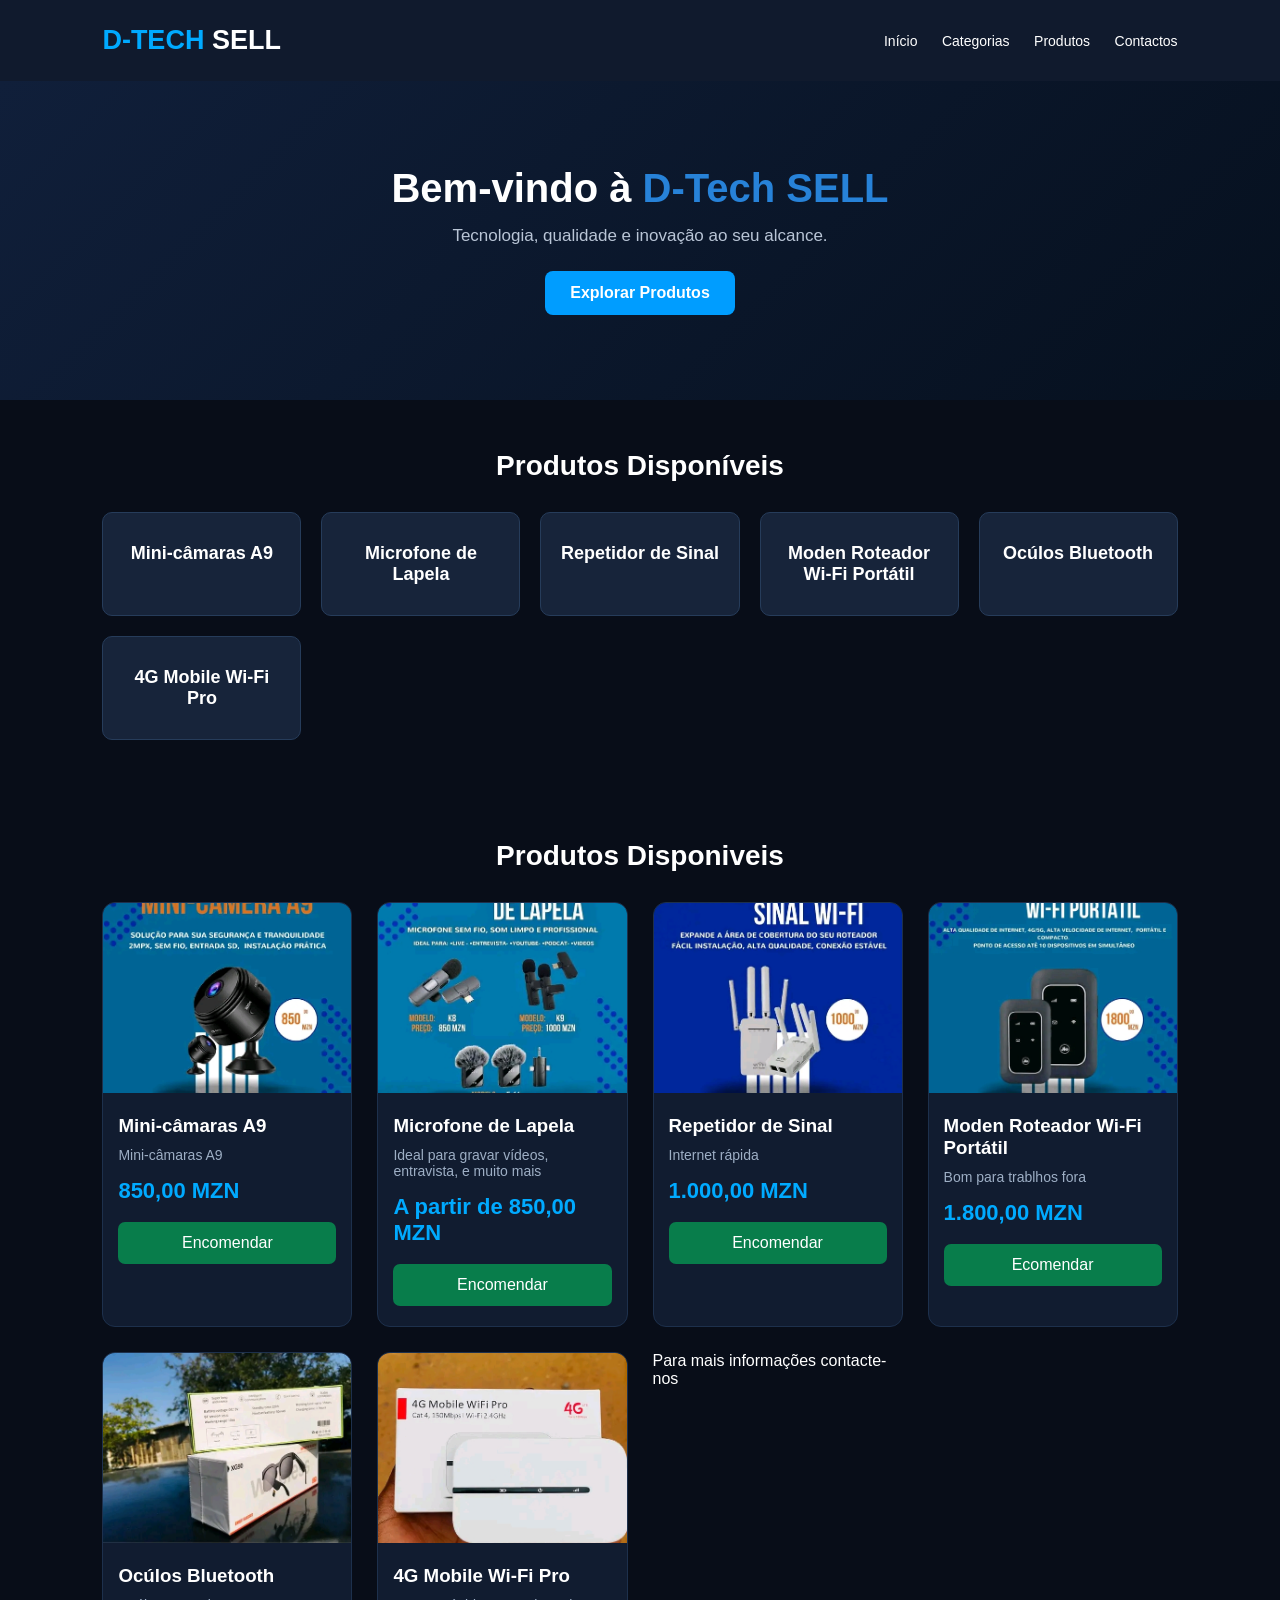
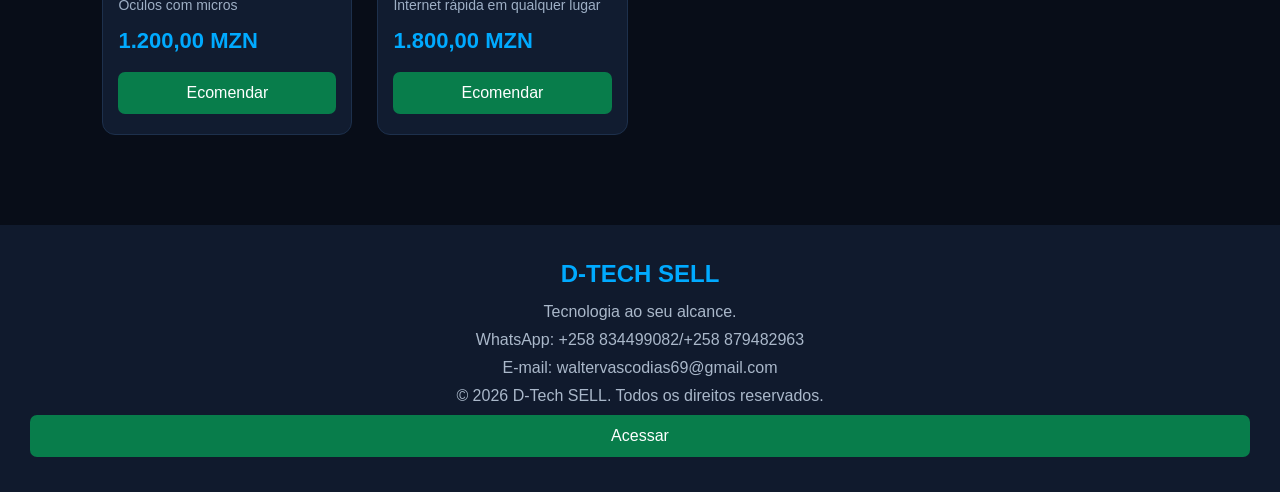
<file: index.html>
<!DOCTYPE html>
<html lang="en">
<head>
    <meta charset="UTF-8">
    <meta name="viewport" content="width=device-width, initial-scale=1.0">
    <title>Document</title>
    <link rel="stylesheet" href="index.css">
</head>
<body>
    

    <!DOCTYPE html>
    <html lang="pt">
    <head>
        <meta charset="UTF-8">
        <meta name="viewport" content="width=device-width, initial-scale=1.0">
    
        <title>D-Tech SELL</title>
    
    </head>
    
    <body>
    
        <!-- CABEÇALHO -->
        <header>
            
            <div class="logo">
                D-TECH <span>SELL</span>
            </div>
    
            <nav>
                <a href="#inicio">Início</a>
                <a href="#categorias">Categorias</a>
                <a href="#produtos">Produtos</a>
                <a href="#contactos">Contactos</a>
            </nav>
        </header>
    
        <!-- APRESENTAÇÃO -->
        <section class="hero" id="inicio">
            <h1>Bem-vindo à <span>D-Tech SELL</span></h1>
    
            <p>
                Tecnologia, qualidade e inovação
                ao seu alcance.
            </p>
    
            <a href="#produtos" class="btn">
                Explorar Produtos
            </a>
        </section>
    
        <!-- CATEGORIAS -->
        <section class="container" id="categorias">
    
            <h2>Produtos Disponíveis</h2>
    
            <div class="categories">
    
                <div class="category">
                    <h3>Mini-câmaras A9</h3>
                </div>
    
                <div class="category">
                    <h3>Microfone de Lapela</h3>
                </div>
    
                <div class="category">
                    <h3>Repetidor de Sinal</h3>
                </div>

                <div class="category">
                    <h3>Moden Roteador Wi-Fi Portátil</h3>
                </div>

                <div class="category">
                    <h3>Ocúlos Bluetooth</h3>
                </div>

                <div class="category">
                    <h3>4G Mobile Wi-Fi Pro</h3>
                </div>
    
            </div>
        </section>
    
        <!-- PRODUTOS -->
        <section class="container" id="produtos">
    
            <h2>Produtos Disponiveis</h2>
    
            <div class="products">
    
                <!-- PRODUTO 1 -->
                <div class="card">
    
                    <img src="J.jpg.jpg"
                         alt="Mini-câmaras">
    
                    <h3>Mini-câmaras A9</h3>
    
                    <p>Mini-câmaras A9</p>
    
                    <h4>850,00 MZN</h4>
    
                    <a href="https://wa.me/258SEUNUMERO"
                       class="order">
                        Encomendar
                    </a>
    
                </div>
    
                <!-- PRODUTO 2 -->
                <div class="card">
    
                    <img src="I.jpg.jpg"
                         alt="Microfe de Lapela">
    
                    <h3>Microfone de Lapela</h3>
    
                    <p>Ideal para gravar vídeos, entravista, e muito mais</p>
    
                    <h4>A partir de 850,00 MZN </h4>
    
                    <a href="https://wa.me/258SEUNUMERO"
                       class="order">
                        Encomendar
                    </a>
    
                </div>
    
                <!-- PRODUTO 3 -->
                <div class="card">
    
                    <img src="N.jpg.jpg"
                         alt="Repetidor de Sinal">
    
                    <h3>Repetidor de Sinal</h3>
    
                    <p>Internet rápida</p>
    
                    <h4>1.000,00 MZN</h4>
    
                    <a href="https://wa.me/258SEUNUMERO"
                       class="order">
                        Encomendar
                    </a>
    
                </div>

                <div class="card">
                    <img src="M.jpg.jpg"
                        alt="Moden Roteador Wi-Fi Portátil">
                    
                    <h3>Moden Roteador Wi-Fi Portátil</h3>
                    
                    <p>Bom para trablhos fora</p>

                    <h4>1.800,00 MZN</h4>

                    <a href="http://wa.me/258SEUNUMERO"
                       class="order">
                       Ecomendar
                    </a>
                       
                </div>

                <!-- PRODUTO 5 -->
                <div class="card">

                    <img src="K.jpg.jpg" 
                         alt="Ocúlos Bluetooth">

                    <h3>Ocúlos Bluetooth</h3>

                    <p>Ocúlos com micros</p>

                    <h4>1.200,00 MZN</h4>

                    <a href="http://wa.me/258SEUNUMERO"
                       class="order">
                       Ecomendar
                    </a>
                </div>

                <!-- PRODUTO 6 -->
                <div class="card">

                    <img src="O.jpg.jpg" 
                        alt="4G Mobile Wi-Fi Pro">

                        <h3>4G Mobile Wi-Fi Pro</h3>

                        <p>Internet rápida em qualquer lugar</p>

                        <h4>1.800,00 MZN</h4>

                        <a href="http://wa.me/258SEUNUMERO"
                           class="order">
                           Ecomendar
                        </a>
                </div>
                <div> 
                    <p>Para mais informações contacte-nos</p>
                </div>

                
    
            </div>
        </section>
    
        <!-- CONTACTOS -->
        <footer id="contactos">
    
            <h2>D-TECH SELL</h2>
    
            <p>Tecnologia ao seu alcance.</p>
    
            <p>WhatsApp: +258 834499082/+258 879482963</p>

            <p>E-mail: waltervascodias69@gmail.com</p>
           
            <p>
                &copy; 2026 D-Tech SELL.
                Todos os direitos reservados.
            </p>
    
            <a href="http://wa.me/258SEUNUMERO"
                           class="order">
                           Acessar
                        </a>
    
        </footer>
    
    </body>
    </html>
    

</body>
</html>
</file>
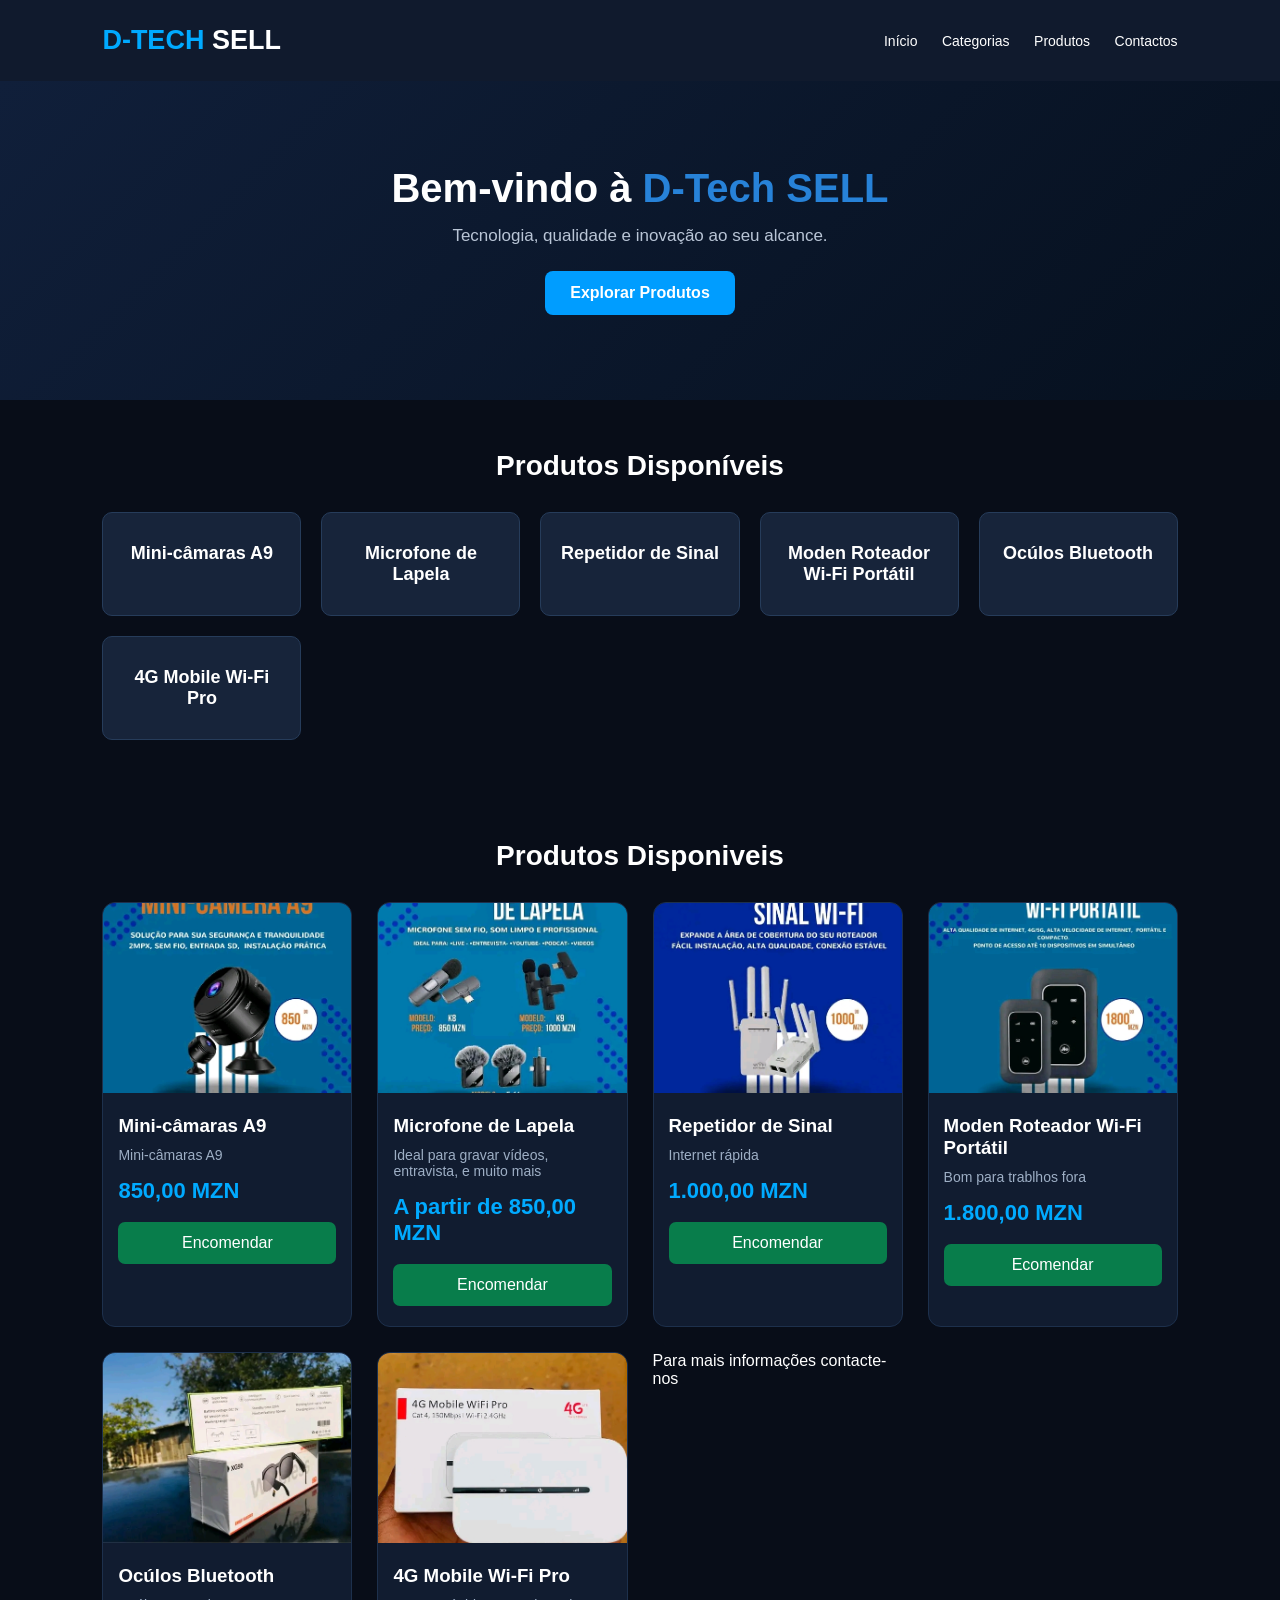
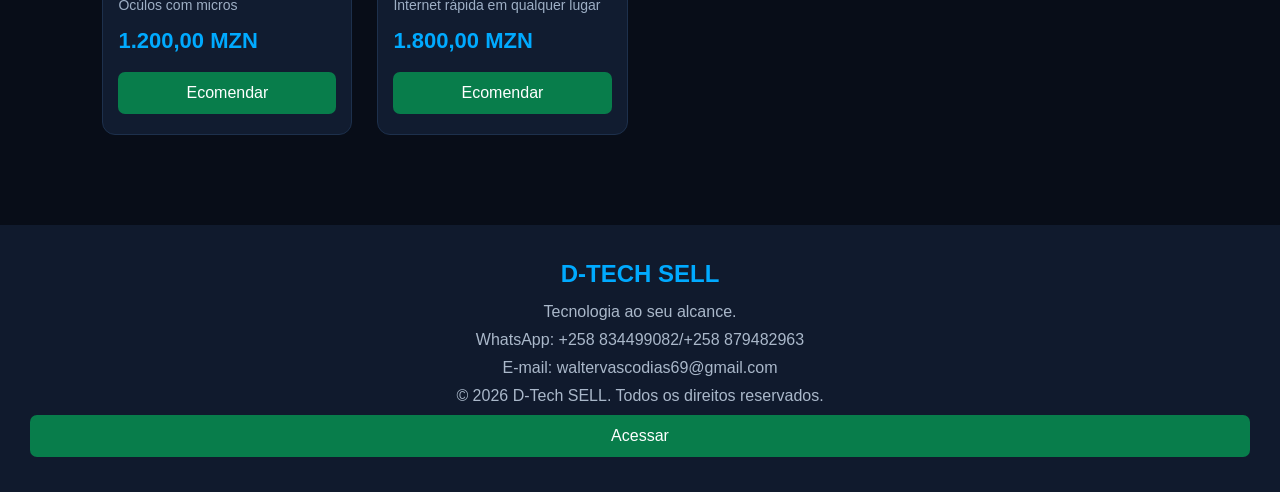
<file: index.html.html>
<!DOCTYPE html>
<html lang="en">
<head>
    <meta charset="UTF-8">
    <meta name="viewport" content="width=device-width, initial-scale=1.0">
    <title>Document</title>
    <link rel="stylesheet" href="index.css.css">
</head>
<body>
    

    <!DOCTYPE html>
    <html lang="pt">
    <head>
        <meta charset="UTF-8">
        <meta name="viewport" content="width=device-width, initial-scale=1.0">
    
        <title>D-Tech SELL</title>
    
    </head>
    
    <body>
    
        <!-- CABEÇALHO -->
        <header>
            
            <div class="logo">
                D-TECH <span>SELL</span>
            </div>
    
            <nav>
                <a href="#inicio">Início</a>
                <a href="#categorias">Categorias</a>
                <a href="#produtos">Produtos</a>
                <a href="#contactos">Contactos</a>
            </nav>
        </header>
    
        <!-- APRESENTAÇÃO -->
        <section class="hero" id="inicio">
            <h1>Bem-vindo à <span>D-Tech SELL</span></h1>
    
            <p>
                Tecnologia, qualidade e inovação
                ao seu alcance.
            </p>
    
            <a href="#produtos" class="btn">
                Explorar Produtos
            </a>
        </section>
    
        <!-- CATEGORIAS -->
        <section class="container" id="categorias">
    
            <h2>Produtos Disponíveis</h2>
    
            <div class="categories">
    
                <div class="category">
                    <h3>Mini-câmaras A9</h3>
                </div>
    
                <div class="category">
                    <h3>Microfone de Lapela</h3>
                </div>
    
                <div class="category">
                    <h3>Repetidor de Sinal</h3>
                </div>

                <div class="category">
                    <h3>Moden Roteador Wi-Fi Portátil</h3>
                </div>

                <div class="category">
                    <h3>Ocúlos Bluetooth</h3>
                </div>

                <div class="category">
                    <h3>4G Mobile Wi-Fi Pro</h3>
                </div>
    
            </div>
        </section>
    
        <!-- PRODUTOS -->
        <section class="container" id="produtos">
    
            <h2>Produtos Disponiveis</h2>
    
            <div class="products">
    
                <!-- PRODUTO 1 -->
                <div class="card">
    
                    <img src="J.jpg.jpg"
                         alt="Mini-câmaras">
    
                    <h3>Mini-câmaras A9</h3>
    
                    <p>Mini-câmaras A9</p>
    
                    <h4>850,00 MZN</h4>
    
                    <a href="https://wa.me/258SEUNUMERO"
                       class="order">
                        Encomendar
                    </a>
    
                </div>
    
                <!-- PRODUTO 2 -->
                <div class="card">
    
                    <img src="I.jpg.jpg"
                         alt="Microfe de Lapela">
    
                    <h3>Microfone de Lapela</h3>
    
                    <p>Ideal para gravar vídeos, entravista, e muito mais</p>
    
                    <h4>A partir de 850,00 MZN </h4>
    
                    <a href="https://wa.me/258SEUNUMERO"
                       class="order">
                        Encomendar
                    </a>
    
                </div>
    
                <!-- PRODUTO 3 -->
                <div class="card">
    
                    <img src="N.jpg.jpg"
                         alt="Repetidor de Sinal">
    
                    <h3>Repetidor de Sinal</h3>
    
                    <p>Internet rápida</p>
    
                    <h4>1.000,00 MZN</h4>
    
                    <a href="https://wa.me/258SEUNUMERO"
                       class="order">
                        Encomendar
                    </a>
    
                </div>

                <div class="card">
                    <img src="M.jpg.jpg"
                        alt="Moden Roteador Wi-Fi Portátil">
                    
                    <h3>Moden Roteador Wi-Fi Portátil</h3>
                    
                    <p>Bom para trablhos fora</p>

                    <h4>1.800,00 MZN</h4>

                    <a href="http://wa.me/258SEUNUMERO"
                       class="order">
                       Ecomendar
                    </a>
                       
                </div>

                <!-- PRODUTO 5 -->
                <div class="card">

                    <img src="K.jpg.jpg" 
                         alt="Ocúlos Bluetooth">

                    <h3>Ocúlos Bluetooth</h3>

                    <p>Ocúlos com micros</p>

                    <h4>1.200,00 MZN</h4>

                    <a href="http://wa.me/258SEUNUMERO"
                       class="order">
                       Ecomendar
                    </a>
                </div>

                <!-- PRODUTO 6 -->
                <div class="card">

                    <img src="O.jpg.jpg" 
                        alt="4G Mobile Wi-Fi Pro">

                        <h3>4G Mobile Wi-Fi Pro</h3>

                        <p>Internet rápida em qualquer lugar</p>

                        <h4>1.800,00 MZN</h4>

                        <a href="http://wa.me/258SEUNUMERO"
                           class="order">
                           Ecomendar
                        </a>
                </div>
                <div> 
                    <p>Para mais informações contacte-nos</p>
                </div>

                
    
            </div>
        </section>
    
        <!-- CONTACTOS -->
        <footer id="contactos">
    
            <h2>D-TECH SELL</h2>
    
            <p>Tecnologia ao seu alcance.</p>
    
            <p>WhatsApp: +258 834499082/+258 879482963</p>

            <p>E-mail: waltervascodias69@gmail.com</p>
           
            <p>
                &copy; 2026 D-Tech SELL.
                Todos os direitos reservados.
            </p>
    
            <a href="http://wa.me/258SEUNUMERO"
                           class="order">
                           Acessar
                        </a>
    
        </footer>
    
    </body>
    </html>
    

</body>
</html>
</file>
<file: index.css>
/* CONFIGURAÇÕES GERAIS */
* {
    margin: 0;
    padding: 0;
    box-sizing: border-box;
    font-family: Arial, sans-serif;
}

html {
    scroll-behavior: smooth;
}

body {
    background: #080d18;
    color: white;
}

/* CABEÇALHO */
header {
    background: #101a2d;
    padding: 25px 8%;

    display: flex;
    justify-content: space-between;
    align-items: center;

    flex-wrap: wrap;
    gap: 15px;
}

.logo {
    font-size: 27px;
    font-weight: bold;
    color: #00aaff;
}

.logo span {
    color: white;
}

nav a {
    color: white;
    text-decoration: none;
    margin-left: 20px;
    font-size: 14px;
}

nav a:hover {
    color: #00aaff;
}

/* APRESENTAÇÃO */
.hero {
    text-align: center;
    padding: 85px 20px;

    background: linear-gradient(
        135deg,
        #101f3a,
        #06101e
    );
}

.hero h1 {
    font-size: 40px;
    margin-bottom: 15px;
}

.hero h1 span {
    color: #2782d8;
}

.hero p {
    color: #b9c5d6;
    margin-bottom: 25px;
    font-size: 17px;
}

/* BOTÃO PRINCIPAL */
.btn {
    display: inline-block;
    background: #009dff;
    color: white;

    padding: 13px 25px;
    border-radius: 8px;

    text-decoration: none;
    font-weight: bold;
}

.btn:hover {
    background: #0078c9;
}

/* SECÇÕES */
.container {
    padding: 50px 8%;
}

.container h2 {
    text-align: center;
    margin-bottom: 30px;
    font-size: 28px;
}

/* CATEGORIAS */
.categories {
    display: grid;

    grid-template-columns:
        repeat(auto-fit, minmax(180px, 1fr));

    gap: 20px;
}

.category {
    background: #17243a;
    padding: 30px 15px;

    text-align: center;
    border-radius: 10px;

    border: 1px solid #263c5a;
    transition: 0.3s;
}

.category:hover {
    background: #009dff;
    transform: translateY(-5px);
}

.category h3 {
    font-size: 18px;
}

/* PRODUTOS */
.products {
    display: grid;

    grid-template-columns:
        repeat(auto-fit, minmax(220px, 1fr));

    gap: 25px;
}

.card {
    background: #111c30;
    border-radius: 13px;
    overflow: hidden;

    border: 1px solid #1d304c;
    transition: 0.3s;

    padding-bottom: 20px;
}

.card:hover {
    transform: translateY(-6px);
    border-color: #009dff;
}

.card img {
    width: 100%;
    height: 190px;
    object-fit: cover;
}

.card h3 {
    margin: 18px 15px 10px;
}

.card p {
    color: #9eafc5;
    font-size: 14px;
    margin: 0 15px 15px;
}

.card h4 {
    color: #00aaff;
    font-size: 22px;
    margin: 0 15px 18px;
}

/* BOTÃO DE ENCOMENDA */
.order {
    display: block;
    text-align: center;

    background: #087d4b;
    color: white;

    padding: 12px;
    margin: 0 15px;

    text-decoration: none;
    border-radius: 7px;
}

.order:hover {
    background: #0ba963;
}

/* RODAPÉ */
footer {
    text-align: center;
    background: #101a2d;

    padding: 35px 15px;
    margin-top: 40px;

    color: #aab8ca;
}

footer h2 {
    color: #00aaff;
    margin-bottom: 15px;
}

footer p {
    margin: 10px 0;
}

/* RESPONSIVIDADE */
@media (max-width: 600px) {

    header {
        justify-content: center;
        text-align: center;
    }

    nav a {
        margin: 5px;
        display: inline-block;
    }

    .hero h1 {
        font-size: 30px;
    }

    .container {
        padding: 35px 5%;
    }

    .products {
        grid-template-columns: 1fr;
    }
}
</file>
<file: index.css.css>
/* CONFIGURAÇÕES GERAIS */
* {
    margin: 0;
    padding: 0;
    box-sizing: border-box;
    font-family: Arial, sans-serif;
}

html {
    scroll-behavior: smooth;
}

body {
    background: #080d18;
    color: white;
}

/* CABEÇALHO */
header {
    background: #101a2d;
    padding: 25px 8%;

    display: flex;
    justify-content: space-between;
    align-items: center;

    flex-wrap: wrap;
    gap: 15px;
}

.logo {
    font-size: 27px;
    font-weight: bold;
    color: #00aaff;
}

.logo span {
    color: white;
}

nav a {
    color: white;
    text-decoration: none;
    margin-left: 20px;
    font-size: 14px;
}

nav a:hover {
    color: #00aaff;
}

/* APRESENTAÇÃO */
.hero {
    text-align: center;
    padding: 85px 20px;

    background: linear-gradient(
        135deg,
        #101f3a,
        #06101e
    );
}

.hero h1 {
    font-size: 40px;
    margin-bottom: 15px;
}

.hero h1 span {
    color: #2782d8;
}

.hero p {
    color: #b9c5d6;
    margin-bottom: 25px;
    font-size: 17px;
}

/* BOTÃO PRINCIPAL */
.btn {
    display: inline-block;
    background: #009dff;
    color: white;

    padding: 13px 25px;
    border-radius: 8px;

    text-decoration: none;
    font-weight: bold;
}

.btn:hover {
    background: #0078c9;
}

/* SECÇÕES */
.container {
    padding: 50px 8%;
}

.container h2 {
    text-align: center;
    margin-bottom: 30px;
    font-size: 28px;
}

/* CATEGORIAS */
.categories {
    display: grid;

    grid-template-columns:
        repeat(auto-fit, minmax(180px, 1fr));

    gap: 20px;
}

.category {
    background: #17243a;
    padding: 30px 15px;

    text-align: center;
    border-radius: 10px;

    border: 1px solid #263c5a;
    transition: 0.3s;
}

.category:hover {
    background: #009dff;
    transform: translateY(-5px);
}

.category h3 {
    font-size: 18px;
}

/* PRODUTOS */
.products {
    display: grid;

    grid-template-columns:
        repeat(auto-fit, minmax(220px, 1fr));

    gap: 25px;
}

.card {
    background: #111c30;
    border-radius: 13px;
    overflow: hidden;

    border: 1px solid #1d304c;
    transition: 0.3s;

    padding-bottom: 20px;
}

.card:hover {
    transform: translateY(-6px);
    border-color: #009dff;
}

.card img {
    width: 100%;
    height: 190px;
    object-fit: cover;
}

.card h3 {
    margin: 18px 15px 10px;
}

.card p {
    color: #9eafc5;
    font-size: 14px;
    margin: 0 15px 15px;
}

.card h4 {
    color: #00aaff;
    font-size: 22px;
    margin: 0 15px 18px;
}

/* BOTÃO DE ENCOMENDA */
.order {
    display: block;
    text-align: center;

    background: #087d4b;
    color: white;

    padding: 12px;
    margin: 0 15px;

    text-decoration: none;
    border-radius: 7px;
}

.order:hover {
    background: #0ba963;
}

/* RODAPÉ */
footer {
    text-align: center;
    background: #101a2d;

    padding: 35px 15px;
    margin-top: 40px;

    color: #aab8ca;
}

footer h2 {
    color: #00aaff;
    margin-bottom: 15px;
}

footer p {
    margin: 10px 0;
}

/* RESPONSIVIDADE */
@media (max-width: 600px) {

    header {
        justify-content: center;
        text-align: center;
    }

    nav a {
        margin: 5px;
        display: inline-block;
    }

    .hero h1 {
        font-size: 30px;
    }

    .container {
        padding: 35px 5%;
    }

    .products {
        grid-template-columns: 1fr;
    }
}
</file>
